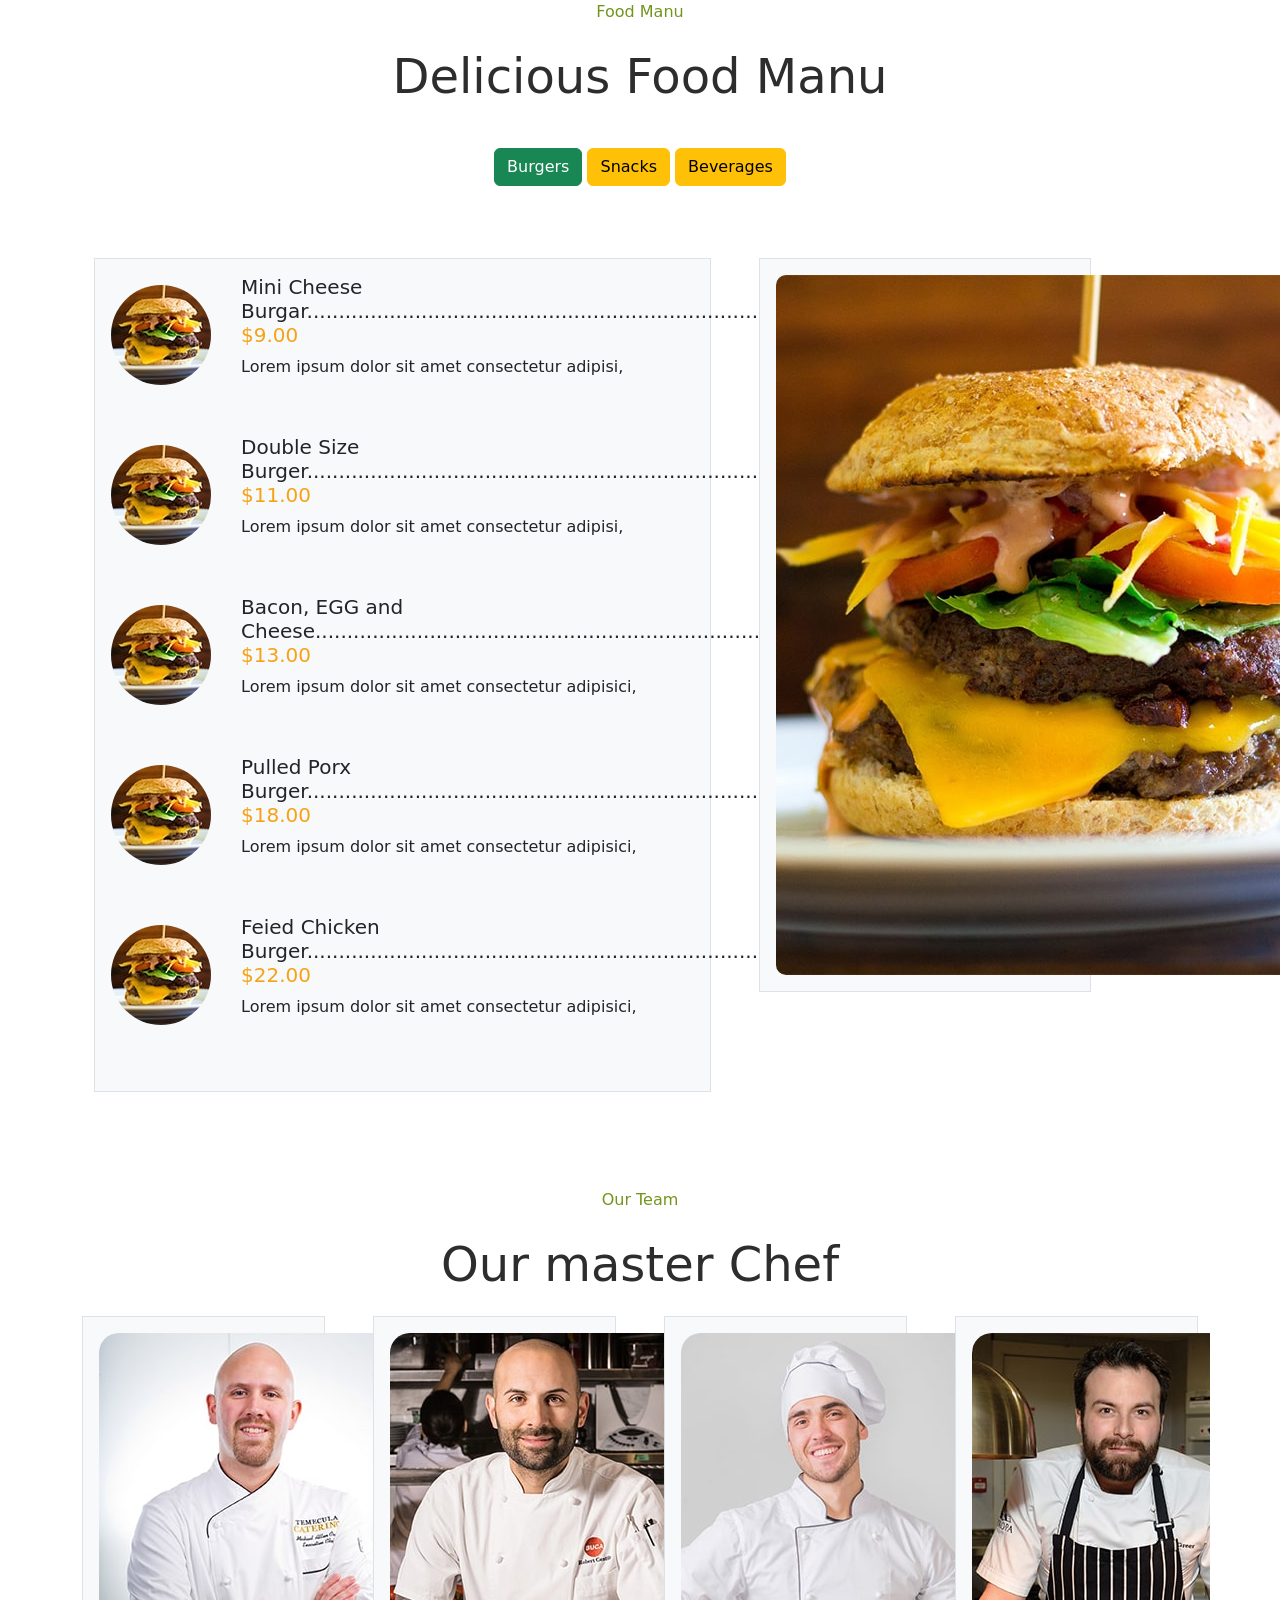
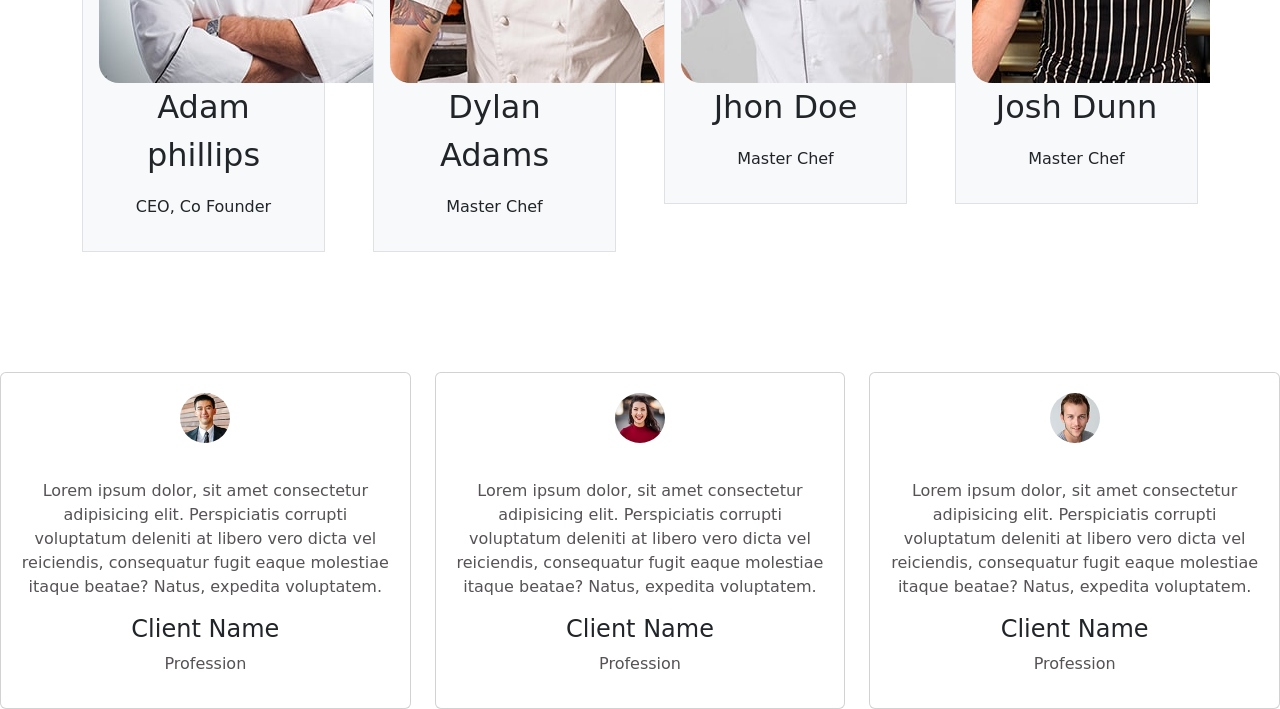
<file: sss.html>
<!doctype html>
<html lang="en">
  <head>
    <!-- Required meta tags -->
    <meta charset="utf-8">
    <meta name="viewport" content="width=device-width, initial-scale=1">

    <!-- Bootstrap CSS -->
    <link href="https://cdn.jsdelivr.net/npm/bootstrap@5.1.0/dist/css/bootstrap.min.css" rel="stylesheet" integrity="sha384-KyZXEAg3QhqLMpG8r+8fhAXLRk2vvoC2f3B09zVXn8CA5QIVfZOJ3BCsw2P0p/We" crossorigin="anonymous">

    <title>Portfolio 3</title>
    <link rel="stylesheet" href="css.css">
  </head>
  <body>
    <p class="tanzir1">Food Manu</p>
    <p class="tanzir2">Delicious Food Manu</p>

    <div class="tanzir3">
        <button type="button" class="btn btn-success">Burgers</button>
        <button type="button" class="btn btn-warning">Snacks</button>
        <button type="button" class="btn btn-warning">Beverages</button>
    </div>
    <br><br><br>
    
    <div class="tanzir4">
        <div class="container px-4">
          <div class="row gx-5">
               <div class="col-7">
                    <div class="p-3 border bg-light">
                        <div class="single-manu">
                            <img src="img/menu-burger.jpg" alt="">
                            <div class="">
                                <h5>Mini Cheese Burgar........................................................................................ <span>$9.00</span> </h5>
                                <p>Lorem ipsum dolor sit amet consectetur adipisi,</p>
                            </div>
                        </div>

                        <div class="single-manu">
                            <img src="img/menu-burger.jpg" alt="">
                            <div>
                                <h5>Double Size Burger....................................................................................... <span>$11.00</span> </h5>
                                <p>Lorem ipsum dolor sit amet consectetur adipisi,</p>
                            </div>
                        </div>


                        <div class="single-manu">
                            <img src="img/menu-burger.jpg" alt="">
                            <div>
                                <h5>Bacon, EGG and Cheese............................................................................. <span>$13.00</span> </h5>
                                <p>Lorem ipsum dolor sit amet consectetur adipisici,</p>
                            </div>
                        </div>

                        <div class="single-manu">
                            <img src="img/menu-burger.jpg" alt="">
                            <div>
                                <h5>Pulled Porx Burger........................................................................................ <span>$18.00</span> </h5>
                                <p>Lorem ipsum dolor sit amet consectetur adipisici,</p>
                            </div>
                        </div>

                        <div class="single-manu">
                            <img src="img/menu-burger.jpg" alt="">
                            <div>
                                <h5>Feied Chicken Burger................................................................................. <span>$22.00</span> </h5>
                                <p>Lorem ipsum dolor sit amet consectetur adipisici,</p>
                            </div>
                        </div>
                    </div>
             </div>
              <div class="col-4">
                 <div class="tanzir6">
                    <div class="p-3 border bg-light"><img src="img/menu-burger-img.jpg" alt=""></div>
                </div>
             </div>
         </div>
      </div>
    </div>
            <br><br><br><br>
        <p class="tanzir7">Our Team</p>
        <p class="tanzir8">Our master Chef</p>

        <div class="tanzir10">
        <div class="container overflow-hidden">
            <div class="row gx-5">
              <div class="col-3">
               <div class="p-3 border bg-light">
                   <img style="border-radius: 20px;" src="img/team-1.jpg" alt="">
                   <p class="tanzir11">Adam phillips</p>
                   <p class="tanzir12">CEO, Co Founder</p>
               </div>
              </div>
              <div class="col-3">
                <div class="p-3 border bg-light">
                    <img style="border-radius: 20px;" src="img/team-2.jpg" alt="">
                    <p class="tanzir11">Dylan Adams</p>
                    <p class="tanzir12">Master Chef</p>
                </div>
              </div>
              <div class="col-3">
                <div class="p-3 border bg-light">
                    <img style="border-radius: 20px " src="img/team-3.jpg" alt="">
                    <p class="tanzir11">Jhon Doe</p>
                    <p class="tanzir12">Master Chef</p>
                </div>
              </div>
              <div class="col-3">
                <div class="p-3 border bg-light">
                    <img style="border-radius: 20px 20px 20px 20px;" src="img/team-4.jpg" alt="">
                    <p class="tanzir11">Josh Dunn</p>
                    <p class="tanzir12">Master Chef</p>
                </div>
              </div>
            </div>
          </div>
        </div>
            <br><br><br> <br><br>

        <div class="tanzir13">
            <div class="row row-cols-1 row-cols-md-3 g-4">
                <div class="col">
                  <div class="card h-100">
                    <img style="width: 50px; height: 50px; display: block; margin: 20px auto;" src="img/testimonial-2.jpg" class="card-img-top rounded-circle" alt="...">
                    <div class="card-body">
                      
                      <p class="card-text tanzir14">Lorem ipsum dolor, sit amet consectetur adipisicing elit. Perspiciatis corrupti voluptatum deleniti at libero vero dicta vel reiciendis, consequatur fugit eaque molestiae itaque beatae? Natus, expedita voluptatem.
                      </p>
                        <h4 class="card-title">Client Name</h4>
                        <p>Profession</p>
                    </div>
                  </div>
                </div>
                <div class="col">
                  <div class="card h-100">
                    <img style="width: 50px; height: 50px; display: block; margin: 20px auto;" src="img/testimonial-3.jpg" class="card-img-top rounded-circle" >
                    <div class="card-body">
                        <p class="card-text tanzir14">Lorem ipsum dolor, sit amet consectetur adipisicing elit. Perspiciatis corrupti voluptatum deleniti at libero vero dicta vel reiciendis, consequatur fugit eaque molestiae itaque beatae? Natus, expedita voluptatem.
                        </p>
                          <h4 class="card-title">Client Name</h4>
                          <p>Profession</p></div>
                  </div>
                </div>
                <div class="col">
                  <div class="card h-100">
                    <img  style="width: 50px; height: 50px; display: block; margin: 20px auto;" src="img/testimonial-4.jpg" class="card-img-top rounded-circle" alt="...">
                    <div class="card-body">
                        <p class="card-text tanzir14">Lorem ipsum dolor, sit amet consectetur adipisicing elit. Perspiciatis corrupti voluptatum deleniti at libero vero dicta vel reiciendis, consequatur fugit eaque molestiae itaque beatae? Natus, expedita voluptatem.</p>
                          <h4 class="card-title">Client Name</h4>
                        <p>Profession</p>
                    </div>
                  </div>
                </div>
              </div>
            </div>




















    <!-- Optional JavaScript; choose one of the two! -->

    <!-- Option 1: Bootstrap Bundle with Popper -->
    <script src="https://cdn.jsdelivr.net/npm/bootstrap@5.1.0/dist/js/bootstrap.bundle.min.js" integrity="sha384-U1DAWAznBHeqEIlVSCgzq+c9gqGAJn5c/t99JyeKa9xxaYpSvHU5awsuZVVFIhvj" crossorigin="anonymous"></script>

    <!-- Option 2: Separate Popper and Bootstrap JS -->
    <!--
    <script src="https://cdn.jsdelivr.net/npm/@popperjs/core@2.9.3/dist/umd/popper.min.js" integrity="sha384-eMNCOe7tC1doHpGoWe/6oMVemdAVTMs2xqW4mwXrXsW0L84Iytr2wi5v2QjrP/xp" crossorigin="anonymous"></script>
    <script src="https://cdn.jsdelivr.net/npm/bootstrap@5.1.0/dist/js/bootstrap.min.js" integrity="sha384-cn7l7gDp0eyniUwwAZgrzD06kc/tftFf19TOAs2zVinnD/C7E91j9yyk5//jjpt/" crossorigin="anonymous"></script>
    -->
  </body>
</html>
</file>
<file: css.css>
.tanzir1{
    text-align: center;
    color: #73951d;
    padding: 0px;
    font-size: 1rem;
}
.tanzir2{
    text-align: center;
    color: #2e2d2d;
    font-size: 3rem;
   ;
}
.tanzir3{
    text-align: center;
    
    padding-top: 20px;
}


.single-manu{
    flex-basis: 580px;
    margin-bottom: 20px;
    padding-bottom: 20px;
   
}
.single-manu:nth-child(4), .single-manu:nth-child(5){
    border-bottom: 0px;
    
}
.single-manu{
    display: flex;
    flex-direction: row;
    align-items: center;
}
.single-manu img{
    max-width: 1800px;
    margin-right: 30px;
    border-radius: 50%;
    
}
.single-manu span{
    color: #f6a217;
}
.tanzir6 img{
    border-radius: 10px;
    
}
.tanzir7{
    text-align: center;
    color: #73951d;
    padding: 0px;
    font-size: 1rem;
    
}
.tanzir8{
    text-align: center;
    color: #2e2d2d;
    font-size: 3rem;
}
.tanzir10{
    border-radius: 20px;
}
.tanzir11{
    font-size: 2rem;
    text-align: center;
}
.tanzir12{
    text-align: center;
}
.tanzir13 img{
    height: 100px;
    width: 100px;
    display: flex;
    flex-direction: row;
    align-items: center;


}
.tanzir13{
    text-align: center;
    align-items: center;
}
.tanzir13 img {
   text-align: center;
    border-radius: 10px;
}
.tanzir13 h5{
    color:#000000
    ;
}
.tanzir13 p{
    color: #565256;
    display: ;
}
</file>
